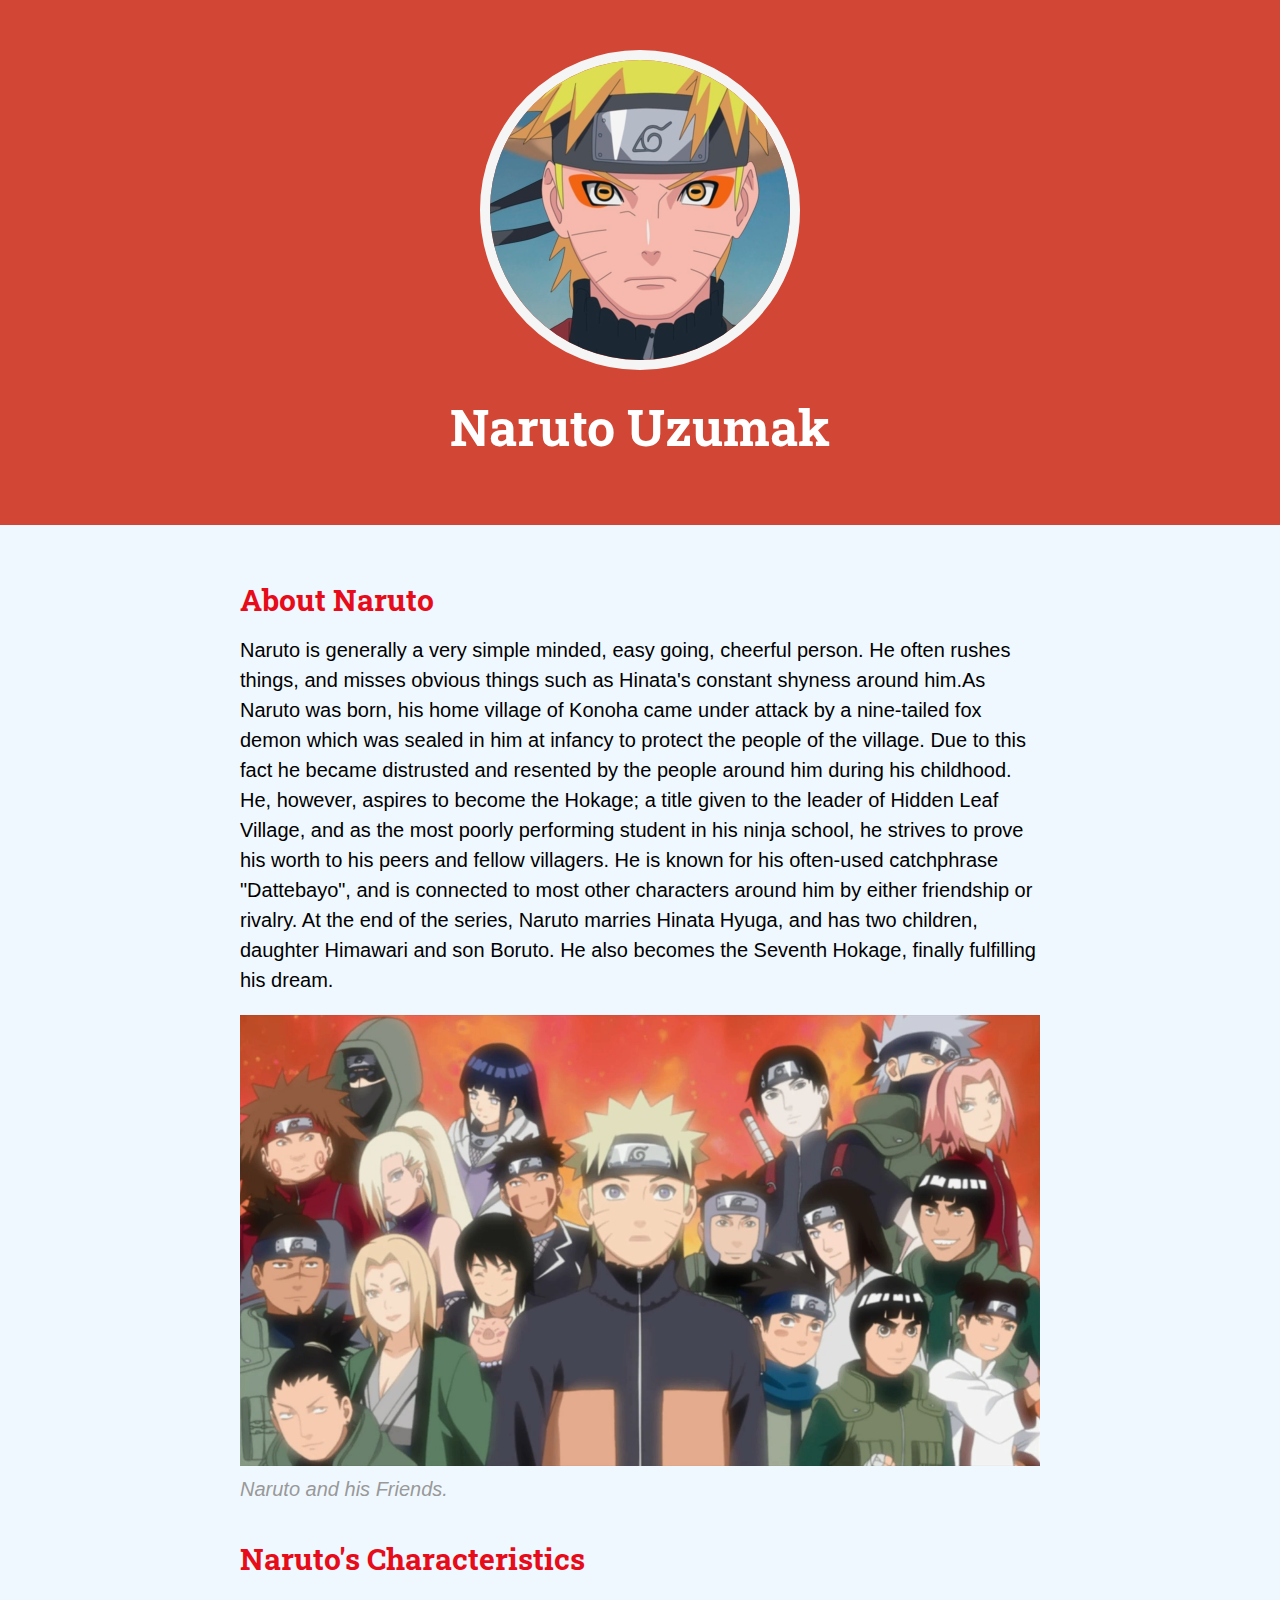
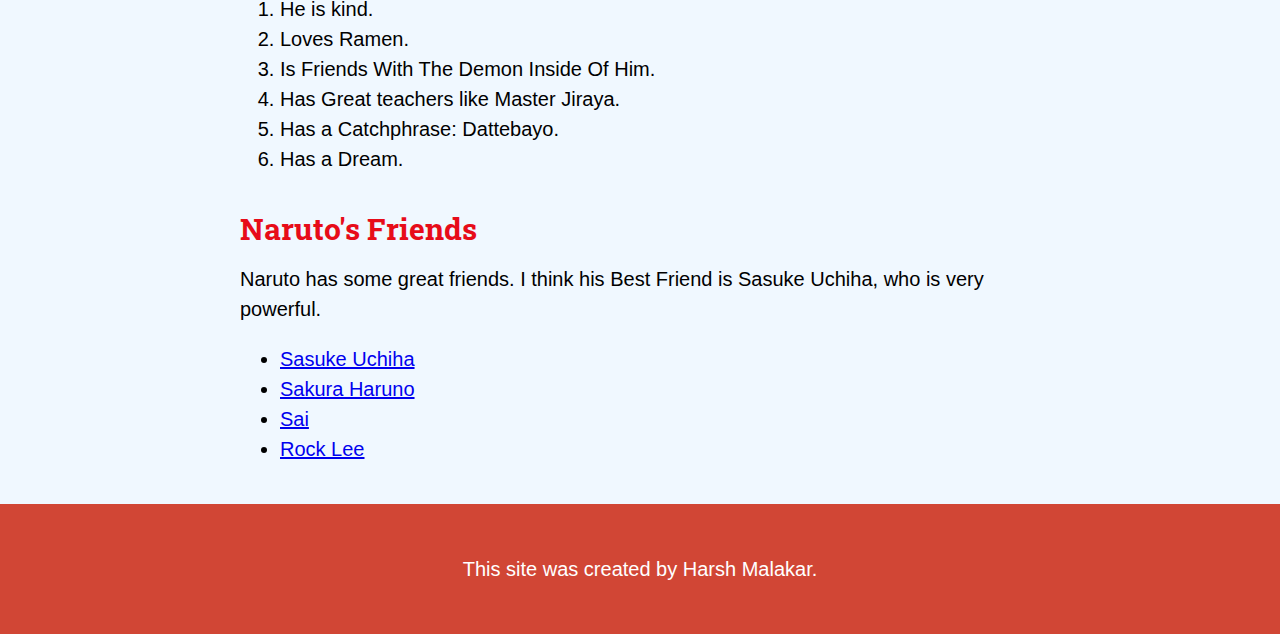
<file: index.html>
<!DOCTYPE html>
<html>
<head>
	<meta charset="utf-8">
	<meta name="viewport" content="width=device-width, initial-scale=1">
	<title>Naruto Uzumaki</title>
	<link rel="icon" href="img/naruto-avatar.jpeg">
	<link rel="preconnect" href="https://fonts.googleapis.com">
	<link rel="preconnect" href="https://fonts.gstatic.com" crossorigin>
	<link href="https://fonts.googleapis.com/css2?family=Roboto+Slab&display=swap" rel="stylesheet">
	<link rel="stylesheet" type="text/css" href="css/naruto.css">
</head>
<body>
    <!-- header elements-->
	<header>
		<img src="img/naruto-avatar.jpeg">
		<h1>Naruto Uzumak</h1>
	</header>

	<!-- main element -->
	<main>
		<h2>About Naruto</h2>
		<p>Naruto is generally a very simple minded, easy going, cheerful person. He often rushes things, and misses obvious things such as Hinata's constant shyness around him.As Naruto was born, his home village of Konoha came under attack by a nine-tailed fox demon which was sealed in him at infancy to protect the people of the village. Due to this fact he became distrusted and resented by the people around him during his childhood. He, however, aspires to become the Hokage; a title given to the leader of Hidden Leaf Village, and as the most poorly performing student in his ninja school, he strives to prove his worth to his peers and fellow villagers. He is known for his often-used catchphrase "Dattebayo", and is connected to most other characters around him by either friendship or rivalry.

        At the end of the series, Naruto marries Hinata Hyuga, and has two children, daughter Himawari and son Boruto. He also becomes the Seventh Hokage, finally fulfilling his dream.</p>
		<img src="img/naruto-big.jpeg">
		<p class="caption">Naruto and his Friends.</p>

		<!-- Characteristics -->
		<h2>Naruto's Characteristics</h2>
		<ol>
			<li>He is kind.</li>
			<li>Loves Ramen.</li>
			<li>Is Friends With The Demon Inside Of Him.</li>
			<li>Has Great teachers like Master Jiraya.</li>
			<li>Has a Catchphrase: Dattebayo.</li>
			<li>Has a Dream.</li>
		</ol>

		<!-- Friends -->
		<h2>Naruto's Friends</h2>
		<p>Naruto has some great friends. I think his Best Friend is Sasuke Uchiha, who is very powerful.</p>
		<ul>
			<li><a target="_blank" href="https://naruto.fandom.com/wiki/Sasuke_Uchiha">Sasuke Uchiha</a></li>
			<li><a target="_blank" href="https://naruto.fandom.com/wiki/Sakura_Haruno">Sakura Haruno</a></li>
			<li><a target="_blank" href="https://naruto.fandom.com/wiki/Sai">Sai</a></li>
			<li><a target="_blank" href="https://naruto.fandom.com/wiki/Rock_Lee">Rock Lee</a></li>
		</ul>
	</main>

	<!-- footer element -->
	<footer>
		<p>This site was created by Harsh Malakar.</p>
	</footer>

</body>
</html>
</file>
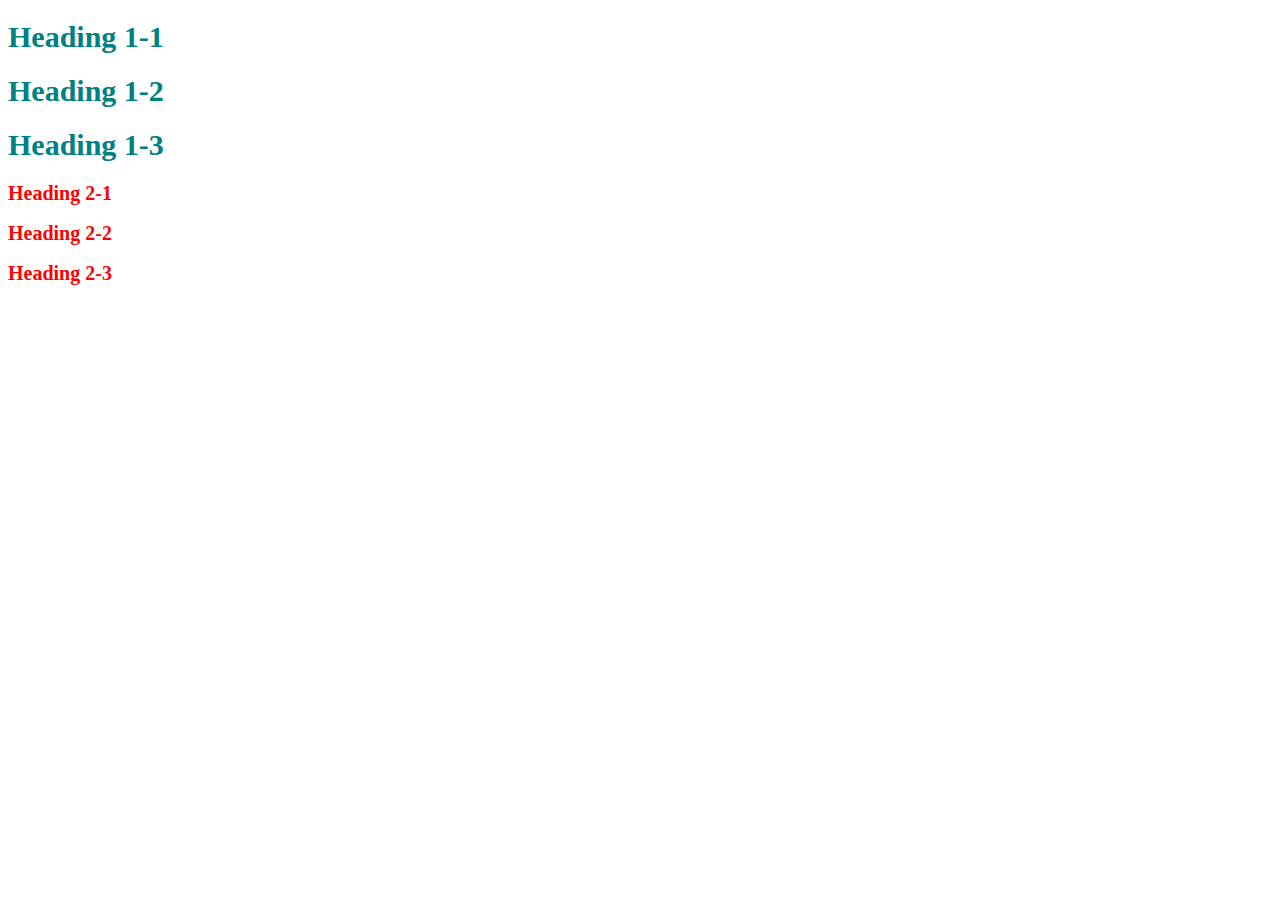
<file: style-test.html>
<!DOCTYPE html>
<html>
<head>
	<meta charset="utf-8">
	<meta name="viewport" content="width=device-width, initial-scale=1">
	<title>Style Test</title>
	<style type="text/css">
		h1{
			font-size: 30px;
			color: teal;

		}

		h2{
			font-size: 20px;
			color: red;
		}
	</style>
</head>
<body>

	<h1>Heading 1-1</h1>
	<h1>Heading 1-2</h1>
	<h1>Heading 1-3</h1>

	<h2>Heading 2-1</h2>
	<h2>Heading 2-2</h2>
	<h2>Heading 2-3</h2>


</body>
</html>
</file>
<file: css/naruto.css>
body{
	margin: 0;
	font-family: helvetica, sans-serif;
	font-size: 20px;
	line-height: 30px;
	background-color: aliceblue;
}

header{
	background-color: #d14635;
	text-align: center;
	padding-top: 50px;
	padding-bottom: 50px;
}

h1,h2{
	font-family: 'Roboto Slab', serif;
}

header h1{
	color: white;
	font-size: 50px;
}
header img{
	border-radius: 180px;
	width: 300px;
	border: 10px solid whitesmoke;
}

/*main*/
main{
	max-width: 800px;
	margin: 0 auto;
	padding: 20px ;
}

main img{
	max-width: 100%;
}

h2{
	font-size: 30px;
	color: #e70c19;
	margin: 40px 0 10px;
}

a{
	color: #blue;
}
a:hover{
	color: mediumpurple;
	background-color: whitesmoke;
}


footer{
	background-color: #d14635;
	text-align: center;
	color: white;
	padding: 50px;
}

footer p{
	margin: 0;
}

footer a{
	color: white;
}

footer a:hover{
	opacity: .5;
	background-color: transparent;
}



p.caption{
	color: #999999;
	font-style: italic;
	margin-top: 0;
}
</file>
